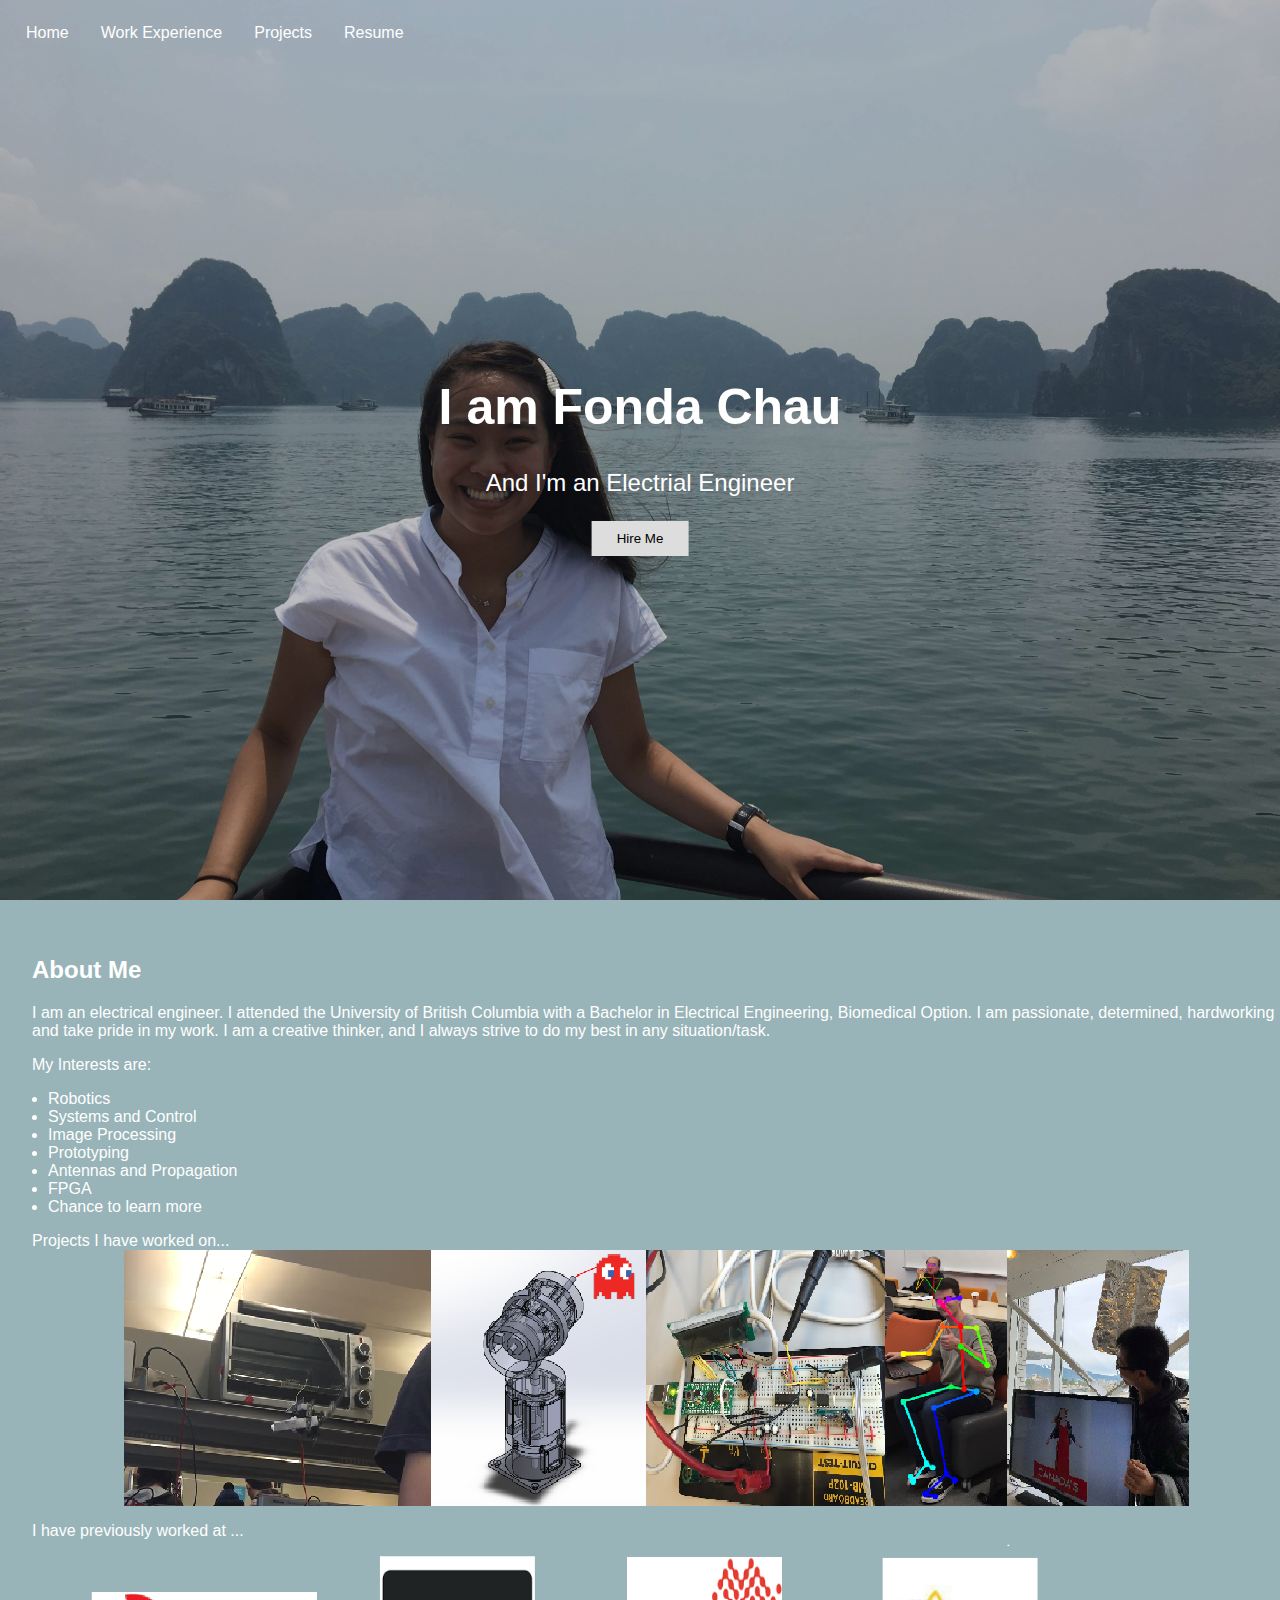
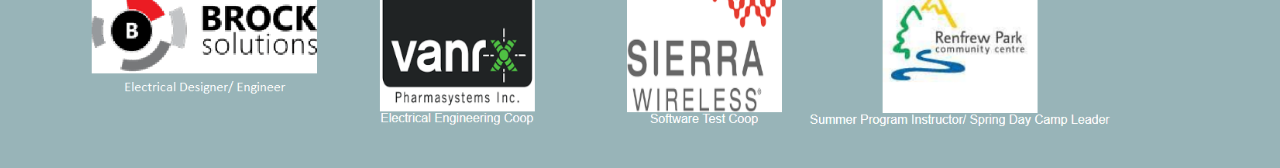
<file: index.html>
<!DOCTYPE html>
<html>
<head>
	<title>Homepage</title>
<meta name="viewport" content="width=device-width, initial-scale=1">
<meta property="og:title" content="Fonda Chau's Portfolio">
<meta property="og:description" content="Some information get get to know me better">
<meta property="og:image" content="Capture.PNG">

<link rel="stylesheet" href="stylesheet.css">
<style>
	.aboutMe{
  text-align: left; 
  left:100px;
  margin-left: 2em;
  color:white;
  font-size:16px;

}
.aboutMe img{
  max-width:100%;
max-height:100%;
}
.interest-list{
   text-align: left;
   margin-left: 1em;
   color:white;

}
.WorkExperience{
  text-align: left; 
  left:100px;
  margin-left: 2em;
  color:white;
  font-size:16px;
  display:block;


}

.WorkExperience span {

    display:block;
}

.center {
  display: block;
  margin-left: auto;
  margin-right: auto;
}
.jobs{
  color:white;
  font-size:16px;
  display: block;
  margin-left: auto;
  margin-right: auto;
  text-align:center;
</style>
</head>
<body>
<div class="hero-image">
	<div id="main-header">
		<ul>
			<li><a class="active" href="index.html">Home</a></li>
			<li><a href="jobs.html">Work Experience</a></li>
			<li><a href="timeline.html">Projects</a></li>
			<li><a href="Fonda Chau Resume.pdf" target="_blank">Resume</a></li>
		</ul>
	</div>
		<div class="hero-text">
			<h1 style="font-size:50px">I am Fonda Chau</h1>
	    	<p>And I'm an Electrial Engineer</p>
	    	<button type=submit class="btn btn-danger" onclick=" window.open('Fonda Chau Resume.pdf'); return true;"> Hire Me </button>
	  	</div>
	</div>

	<br/>
	<br/>

	<div class="aboutMe">

	    <h2>About Me</h2>
	    <p> 
	    I am an electrical engineer. 
		I attended the University of British Columbia with a Bachelor in Electrical Engineering, Biomedical Option.
	    I am passionate, determined, hardworking and take pride in my work.
	    I am a creative thinker, and I always strive to do my best in any situation/task.
		</p>
	    <p>My Interests are:</p>

	    <div class="interest-list">
		    <li>Robotics</li>
		    <li>Systems and Control</li>
		    <li>Image Processing</li>
		    <li>Prototyping</li>
		    <li>Antennas and Propagation</li>
		    <li>FPGA</li>
		    <li>Chance to learn more</li>

		</div>
		<p> Projects I have worked on...
		<br/>

		<a href="timeline.html"target="_blank">
			<img class="center" src="Projects/all logos.png" alt="Previous Jobs">
		</a>
		</p>
		<p> I have previously worked at ...
			<a href="jobs.html"target="_blank">
				<img class="center" src="Previous Jobs/all logos.png" alt="Previous Jobs">
			</a>
		</p>
	</div>
</body>
</html>
</file>
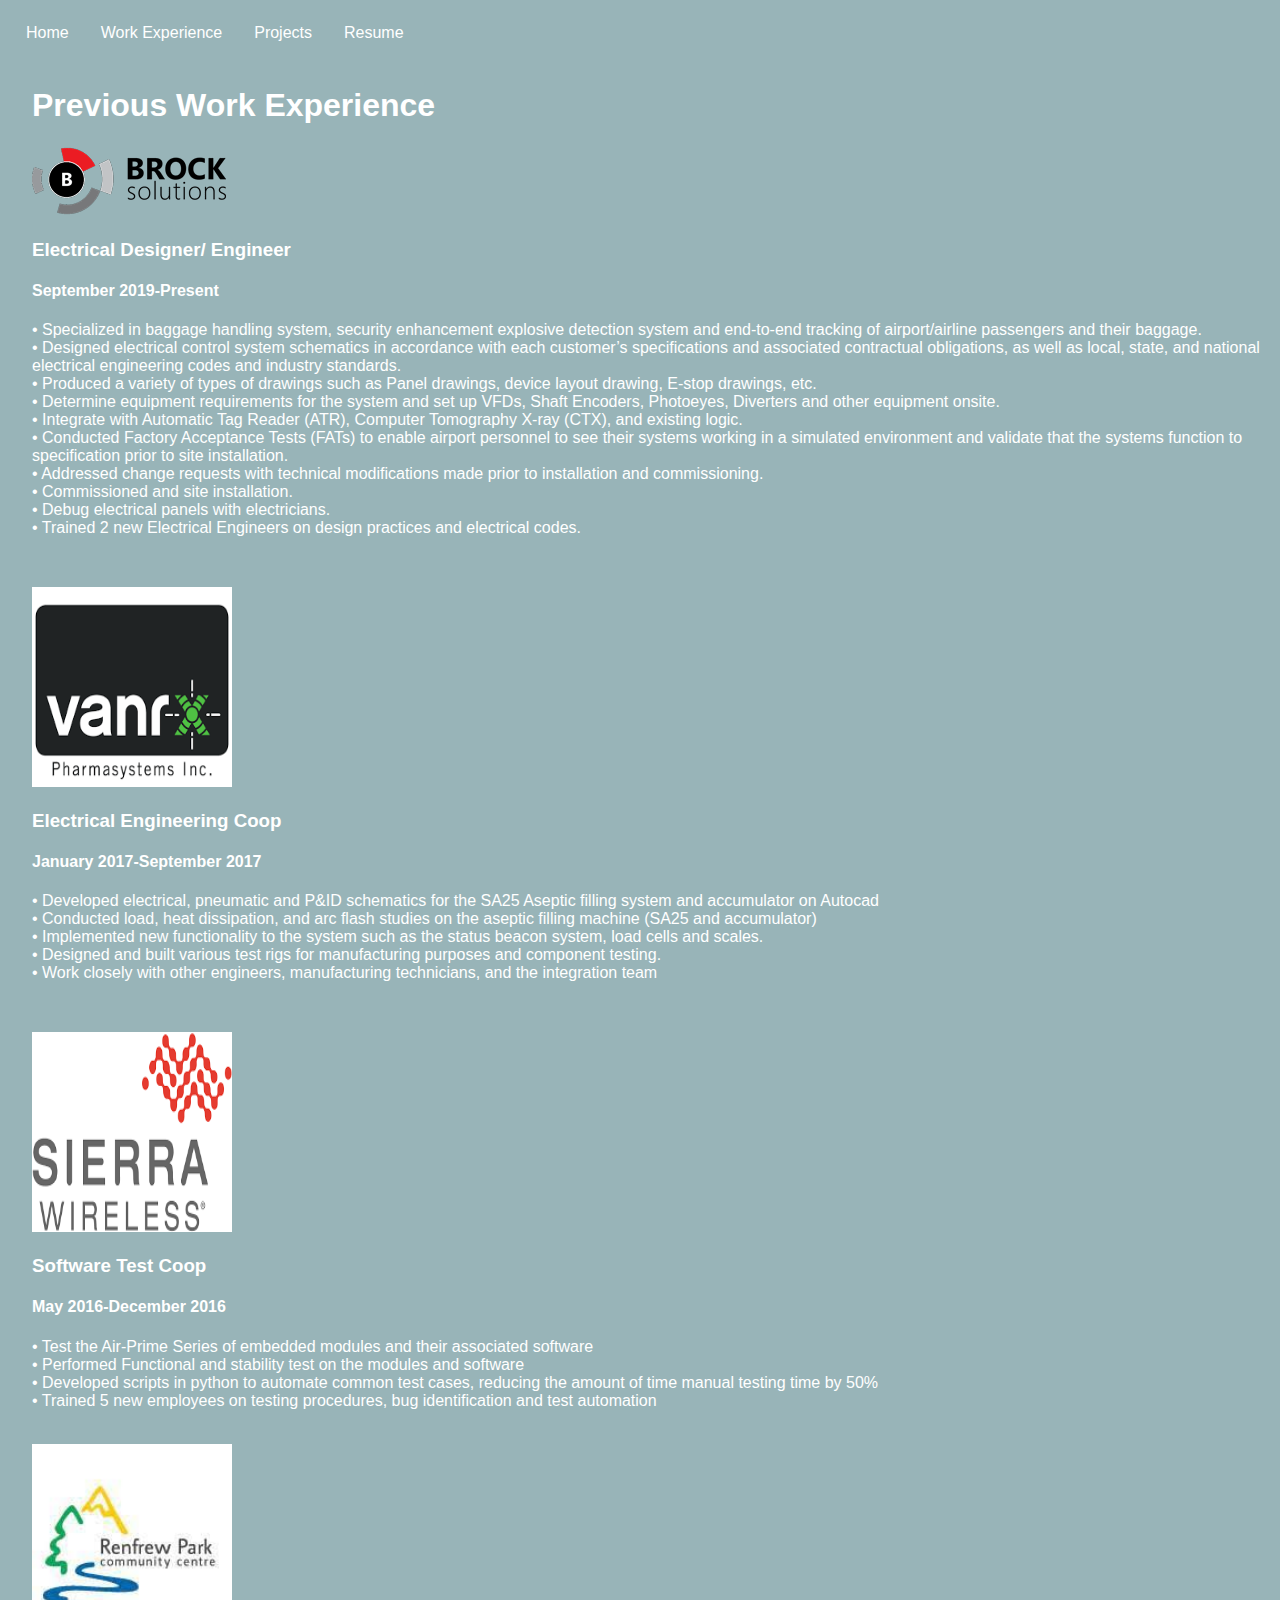
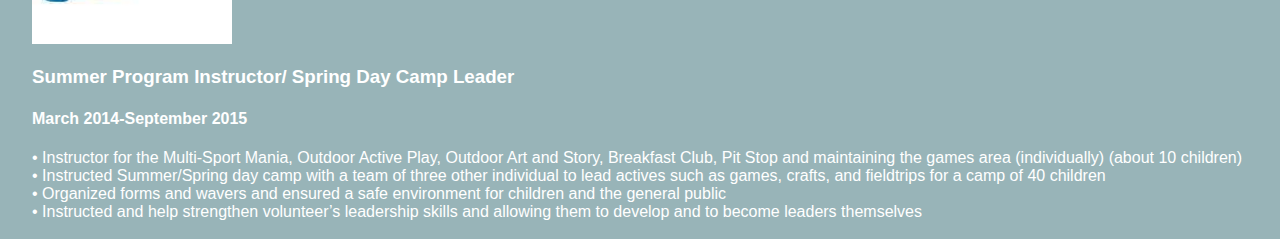
<file: jobs.html>
<!DOCTYPE html>
<html>
<head>
	<title>Fonda's Work</title>
<meta name="viewport" content="width=device-width, initial-scale=1">
<style>
body, html {

  background-color: #98B4B8;

  height: 100%;
  margin: 0;
  font-family: Arial, Helvetica, sans-serif;
}


.WorkExperience{
	text-align: left; 
	left:100px;
	margin-left: 2em;
	color:white;
	font-size:16px;
	display:block;


}
#main-header{
			text-align:center;
			color:white;
			padding:10px;
		}
#main-header ul {
  list-style-type: none;
  margin: 0;
  padding: 0;
  overflow: hidden;
}

#main-header li {
  float: left;
}

#main-header li a {
  display: block;
  color: white;
  text-align: center;
  padding: 14px 16px;
  text-decoration: none;
}

#main-header li a:hover {
    color: grey;
}

</style>
</head>
<body>
<div id="main-header"><ul>
  <li><a href="index.html">Home</a></li>
  <li><a href="jobs.html">Work Experience</a></li>
  <li><a href="timeline.html">Projects</a></li>
  <li><a href="Fonda Chau Resume.pdf"target="_blank">Resume</a></li>
</ul>
</div>
	
<div class="WorkExperience">
	<h1> Previous Work Experience</h1>
	<div>
		<p>
			<a href="https://www.brocksolutions.com//"target="_blank">
				<img src="Previous Jobs/brock.png" alt="Brock Solutions"width="194" height="70">
			</a>
			<h3>Electrical Designer/ Engineer</h3>
			<h4>September 2019-Present</h4>

			•	Specialized in baggage handling system, security enhancement explosive detection system and end-to-end tracking of airport/airline passengers and their baggage. <br/>
			•	Designed electrical control system schematics in accordance with each customer’s specifications and associated contractual obligations, as well as local, state, and national electrical engineering codes and industry standards. <br/>
			•	Produced a variety of types of drawings such as Panel drawings, device layout drawing, E-stop drawings, etc.<br/>
			•	Determine equipment requirements for the system and set up VFDs, Shaft Encoders, Photoeyes, Diverters and other equipment onsite.<br/>
			•	Integrate with Automatic Tag Reader (ATR), Computer Tomography X-ray (CTX), and existing logic.<br/>
			•	Conducted Factory Acceptance Tests (FATs) to enable airport personnel to see their systems working in a simulated environment and validate that the systems function to specification prior to site installation.<br/>
			•	Addressed change requests with technical modifications made prior to installation and commissioning.<br/>
			•	Commissioned and site installation.<br/>
			•	Debug electrical panels with electricians.<br/>
			•	Trained 2 new Electrical Engineers on design practices and electrical codes.<br/>
		</p>
	</div>

	<br/>
	
		<div>
		<p>
			<a href="https://vanrx.com/products/sa25-aseptic-filling-workcell/"target="_blank">
				<img src="Previous Jobs/VanrxLogo.png" alt="Vanrx"width="200" height="200">
			</a>
			<h3>Electrical Engineering Coop</h3>
			<h4>January 2017-September 2017</h4>

			•	Developed electrical, pneumatic and P&ID schematics for the SA25 Aseptic filling system and accumulator on Autocad<br/>
			•	Conducted load, heat dissipation, and arc flash studies on the aseptic filling machine (SA25 and accumulator)<br/>
			•	Implemented new functionality to the system such as the status beacon system, load cells and scales.<br/>
			•	Designed and built various test rigs for manufacturing purposes and component testing.<br/>
			•	Work closely with other engineers, manufacturing technicians, and the integration team<br/>
				
		</p>
	</div>

	<br/>

	<div>
		<p>
			<a href="https://www.sierrawireless.com/products-and-solutions/embedded-solutions/"target="_blank">
				<img src="Previous Jobs/SeirraWirelessLogo.png" alt="Vanrx"width="200"height="200">
			</a>
			<h3>Software Test Coop</h3>
			<h4>May 2016-December 2016</h4>

			•	Test the Air-Prime Series of embedded modules and their associated software<br/>
			•	Performed Functional and stability test on the modules and software<br/>
			•	Developed scripts in python to automate common test cases, reducing the amount of time manual testing time by 50%<br/>
			•	Trained 5 new employees on testing procedures, bug identification and test automation<br/>
			<br/>
		</p>
	</div>

	<div>
		<p>
			<a href="https://www.renfrewcc.com/"target="_blank">
				<img src="Previous Jobs/RenfrewLogo.jfif" alt="Vanrx"width="200"height="200" >
			</a>
			<h3>Summer Program Instructor/ Spring Day Camp Leader</h3>
			<h4>March 2014-September 2015</h4>
			•	Instructor for the Multi-Sport Mania, Outdoor Active Play, Outdoor Art and Story, Breakfast Club, Pit Stop and maintaining the games area (individually) (about 10 children)<br/>
			•	Instructed Summer/Spring day camp with a team of three other individual to lead actives such as games, crafts, and fieldtrips for a camp of 40 children<br/>
			•	Organized forms and wavers and ensured a safe environment for children and the general public<br/>
			•	Instructed and help strengthen volunteer’s leadership skills and allowing them to develop and to become leaders themselves
			<br/>
			<br/>
		</p>
	</div>
</div>

</body>
</html>
</file>
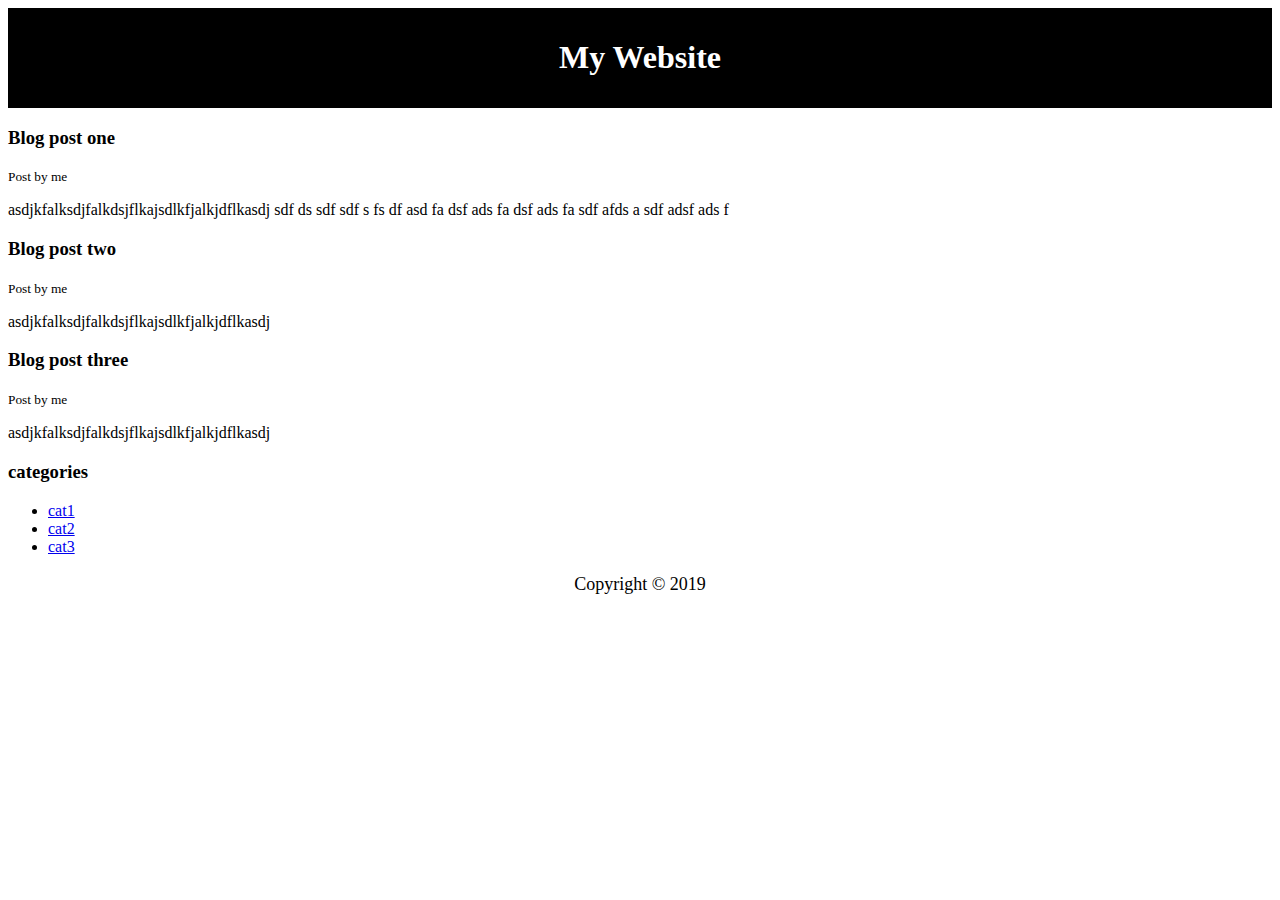
<file: Test code/Blog.html>
<!DOCTYPE html>
<html>
<head>
	<title>My Blog</title>
	<meta name="description" content="Awesome blog by me">
	<meta name="keywords" content="web design blog, web dev blog, fonda chau">
	<style type="text/css">
		#main-header{
			text-align:center;
			background-color:black;
			color:white;
			padding:10px;
		}
		#main-footer{
			text-align:center;
			font-size:18px;
		}
		
	</style>
</head>
<body>
	<header id="main-header">
		<h1>My Website</h1>
	</header>
	<section>
		<article class="post">
			<h3>Blog post one</h3>
			<small> Post by me</small>
			<p>asdjkfalksdjfalkdsjflkajsdlkfjalkjdflkasdj sdf ds sdf sdf s fs df asd fa dsf ads fa dsf ads fa sdf afds a sdf adsf ads f</p>
		</article>

		<article class="post">
			<h3>Blog post two</h3>
			<small> Post by me</small>
			<p>asdjkfalksdjfalkdsjflkajsdlkfjalkjdflkasdj</p>
		</article>

		<article class="post">
			<h3>Blog post three</h3>
			<small> Post by me</small>
			<p>asdjkfalksdjfalkdsjflkajsdlkfjalkjdflkasdj</p>
		</article>
	</section>
	<aside>
		<h3>categories</h3>
		<nav>
			<ul>
				<li><a href="#">cat1</a></li>
				<li><a href="#">cat2</a></li>
				<li><a href="#">cat3</a></li>
			</ul>
		</nav>
	</aside>
	<footer id="main-footer">
		<p> Copyright &copy 2019</p>
	</footer>
</body>
</html>
</file>
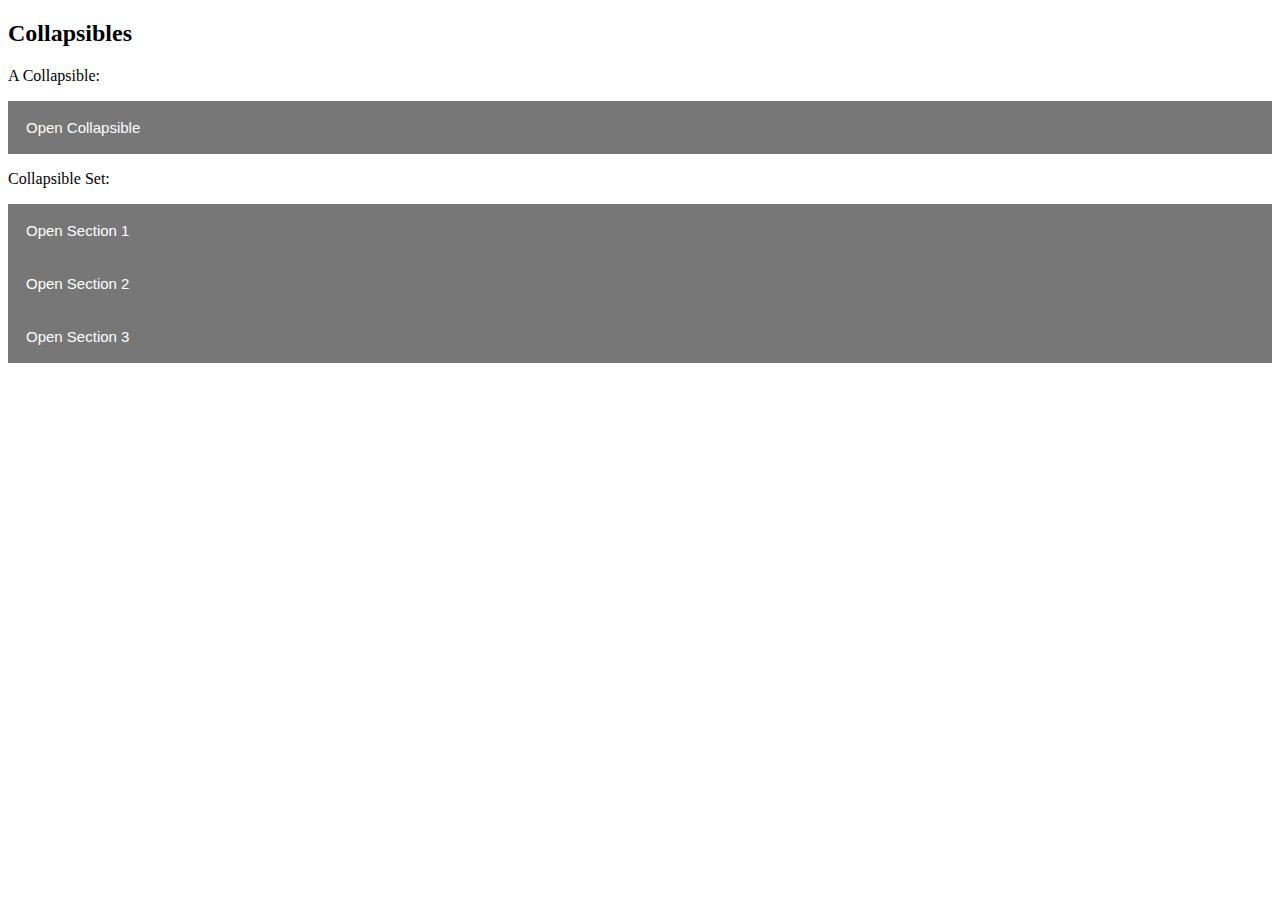
<file: Test code/collapsibles.html>
<!DOCTYPE html>
<html>
<head>
<meta name="viewport" content="width=device-width, initial-scale=1">
<style>
.collapsible {
  background-color: #777;
  color: white;
  cursor: pointer;
  padding: 18px;
  width: 100%;
  border: none;
  text-align: left;
  outline: none;
  font-size: 15px;
}

.active, .collapsible:hover {
  background-color: #555;
}

.content {
  padding: 0 18px;
  display: none;
  overflow: hidden;
  background-color: #f1f1f1;
}
</style>
</head>
<body>

<h2>Collapsibles</h2>

<p>A Collapsible:</p>
<button class="collapsible">Open Collapsible</button>
<div class="content">
  <p>Lorem ipsum dolor sit amet, consectetur adipisicing elit, sed do eiusmod tempor incididunt ut labore et dolore magna aliqua. Ut enim ad minim veniam, quis nostrud exercitation ullamco laboris nisi ut aliquip ex ea commodo consequat.</p>
</div>

<p>Collapsible Set:</p>
<button class="collapsible">Open Section 1</button>
<div class="content">
  <p>Lorem ipsum dolor sit amet, consectetur adipisicing elit, sed do eiusmod tempor incididunt ut labore et dolore magna aliqua. Ut enim ad minim veniam, quis nostrud exercitation ullamco laboris nisi ut aliquip ex ea commodo consequat.</p>
</div>
<button class="collapsible">Open Section 2</button>
<div class="content">
  <p>Lorem ipsum dolor sit amet, consectetur adipisicing elit, sed do eiusmod tempor incididunt ut labore et dolore magna aliqua. Ut enim ad minim veniam, quis nostrud exercitation ullamco laboris nisi ut aliquip ex ea commodo consequat.</p>
</div>
<button class="collapsible">Open Section 3</button>
<div class="content">
  <p>Lorem ipsum dolor sit amet, consectetur adipisicing elit, sed do eiusmod tempor incididunt ut labore et dolore magna aliqua. Ut enim ad minim veniam, quis nostrud exercitation ullamco laboris nisi ut aliquip ex ea commodo consequat.</p>
</div>

<script>
var coll = document.getElementsByClassName("collapsible");
var i;

for (i = 0; i < coll.length; i++) {
  coll[i].addEventListener("click", function() {
    this.classList.toggle("active");
    var content = this.nextElementSibling;
    if (content.style.display === "block") {
      content.style.display = "none";
    } else {
      content.style.display = "block";
    }
  });
}
</script>

</body>
</html>
</file>
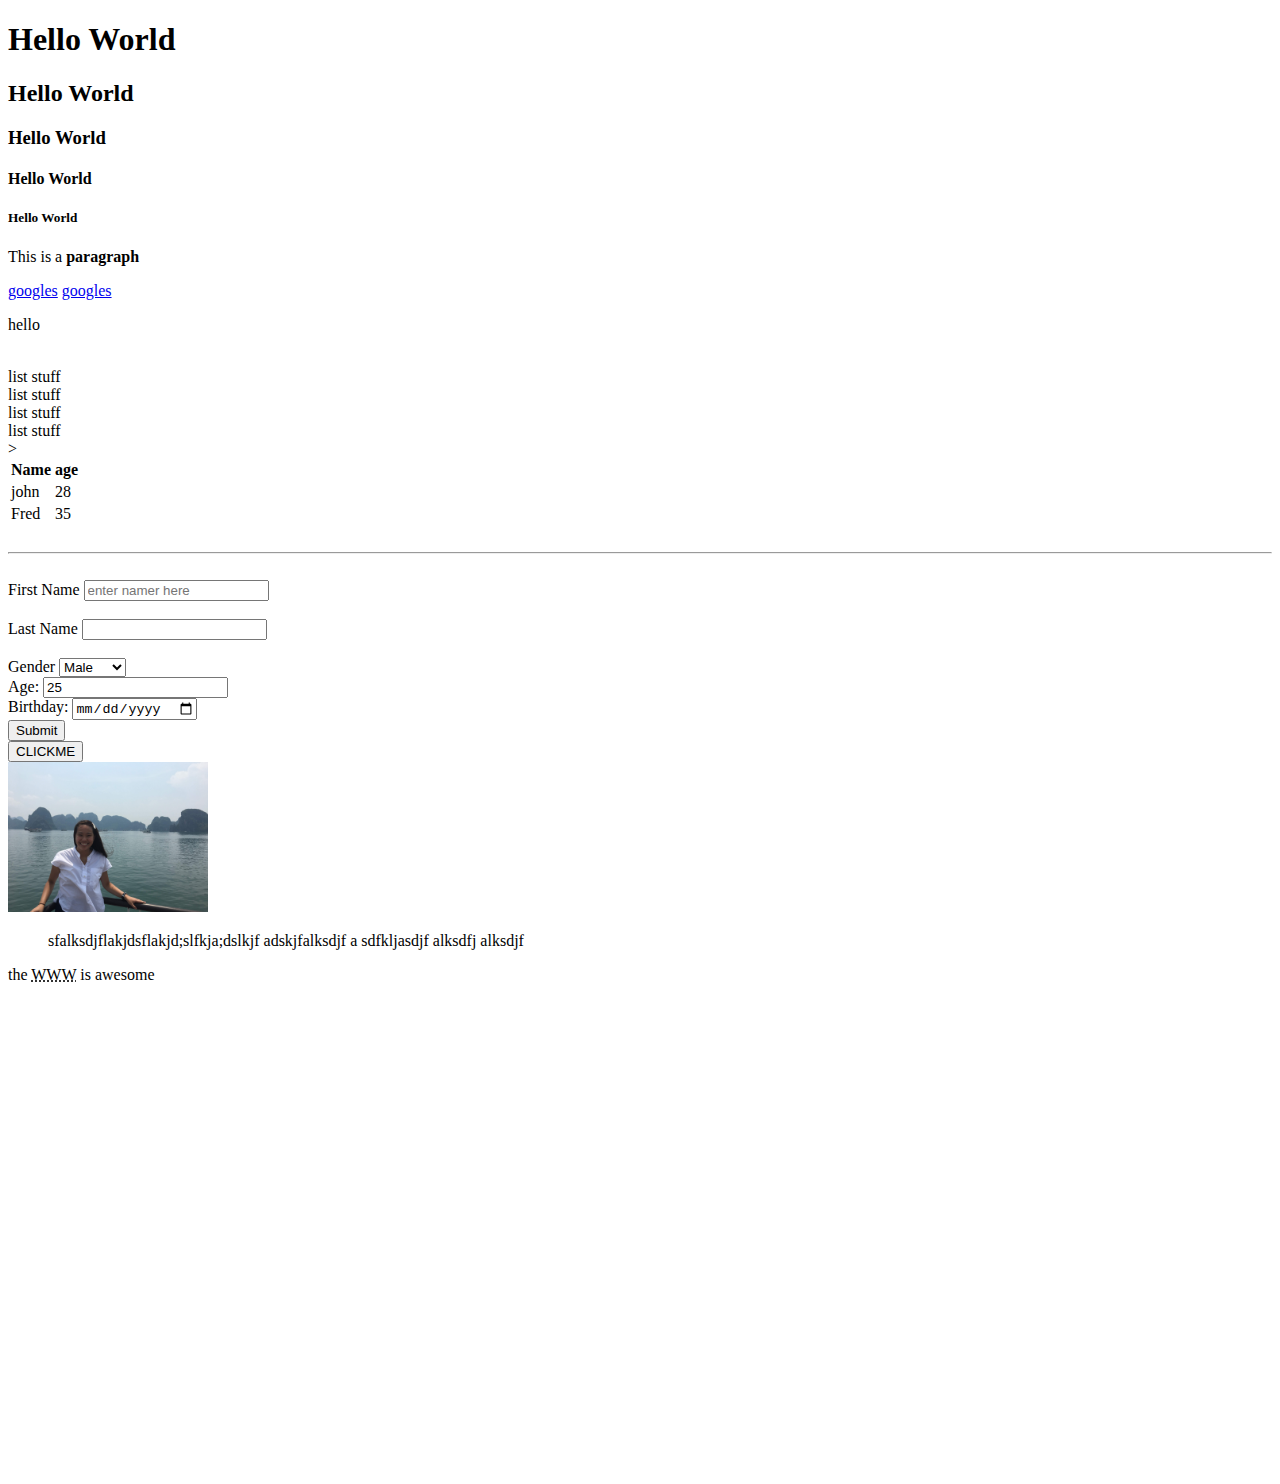
<file: Test code/test.html>
<!DOCTYPE html>
<html>

	<head>
		<title>Cheat Sheet Page</title>
	</head>
	<body>
		<!--Headings-->
		<h1>Hello World</h1>
		<h2>Hello World</h2>
		<h3>Hello World</h3>
		<h4>Hello World</h4>
		<h5>Hello World</h5>

		<p> This is a <strong>paragraph</strong></p>
		<a href="http://google.ca">googles</a>
		<a href="http://google.ca"target="_blank">googles</a>
		<br/>
		<p> hello</p>
		<br/>


		<!---list--->
		<li> list stuff</li>
		<li> list stuff</li>
		<li> list stuff</li>
		<li> list stuff</li>

		<!---table--->
		<table>
			<thead>
				<tr>
					<th>Name</th>
					<th>age</th>
				</tr>
			</thead>
			<tbody>
				<tr>
					<td>john</td>
					<td>28</td>
				</tr>
				<tr>
					<td>Fred</td>
					<td>35</td>>
				</tr>

			</tbody>
				
		</table>
		<br/>
		<hr>
		<br/>
		<!---Form--->
		<form action="process.php" method ="post">
			<div>
				<label>First Name</label>
				<input type="text" name="first-name" placeholder="enter namer here">
			</div>
			<br/>
			<div>
				<label>Last Name</label>
				<input type="text" name="last-name">
			</div>
			<br/>
			<div>
				<label>Gender</label>
				<select name="gender">
					<option value="male">Male</option>
					<option value="female">Female</option>
					
					<option value="other">Other</option>

				</select>
			</div>



			<div>
				<label>Age:</label>
				<input type="number" name="age" value="25">
			</div>
			<div>
				<label>Birthday:</label>
				<input type="date" name="bithday">
			</div>
			<input type="submit" name="submit" value="Submit">

		</form>
		<!---bUTTON-->
		<Button>CLICKME</Button>	
		<br>

		<!---image--->
		<a href="halong.JPG">
			<img src="halong.JPG" alt="My sample image"width="200">
		</a>

		<!---quotes--->
		<BLOCKQUOTE cite="http://google.ca">
			sfalksdjflakjdsflakjd;slfkja;dslkjf adskjfalksdjf a sdfkljasdjf alksdfj alksdjf 
			

		</BLOCKQUOTE>
		<p> the <abbr title= World Wide Wed"> WWW</abbr> is awesome</p>

		<p><cite></p>


		<div style="margin-top:500px"></div>
		

	</body>
</html>
</file>
<file: stylesheet.css>
* {
  box-sizing: border-box;
}

body, html {

  background-color: #98B4B8;

  height: 100%;
  margin: 0;
  font-family: Arial, Helvetica, sans-serif;
}
#main-header{
      text-align:center;
      color:white;
      padding:10px;
    }
#main-header ul {
  list-style-type: none;
  margin: 0;
  padding: 0;
  overflow: hidden;
}

#main-header li {
  float: left;
}

#main-header li a {
  display: block;
  color: white;
  text-align: center;
  padding: 14px 16px;
  text-decoration: none;
}

#main-header li a:hover {
    color: grey;
}
.hero-image {
  background-image: linear-gradient(rgba(0, 0, 0, 0.25), rgba(0, 0, 0, 0.25)), url("halong.JPG");
  height: 100%;
  background-position: center;
  background-repeat: no-repeat;
  background-size: cover;
  position: relative;
}

.hero-text {
  text-align: center;
  position: absolute;
  font-size:24px;
  top: 50%;
  left: 50%;
  transform: translate(-50%, -50%);
  color: white;
}

.hero-text button {
  border: none;
  outline: 0;
  display: inline-block;
  padding: 10px 25px;
  color: black;
  background-color: #ddd;
  text-align: center;
  cursor: pointer;
}

.hero-text button:hover {
  background-color: #555;
  color: white;
}

}
</file>
